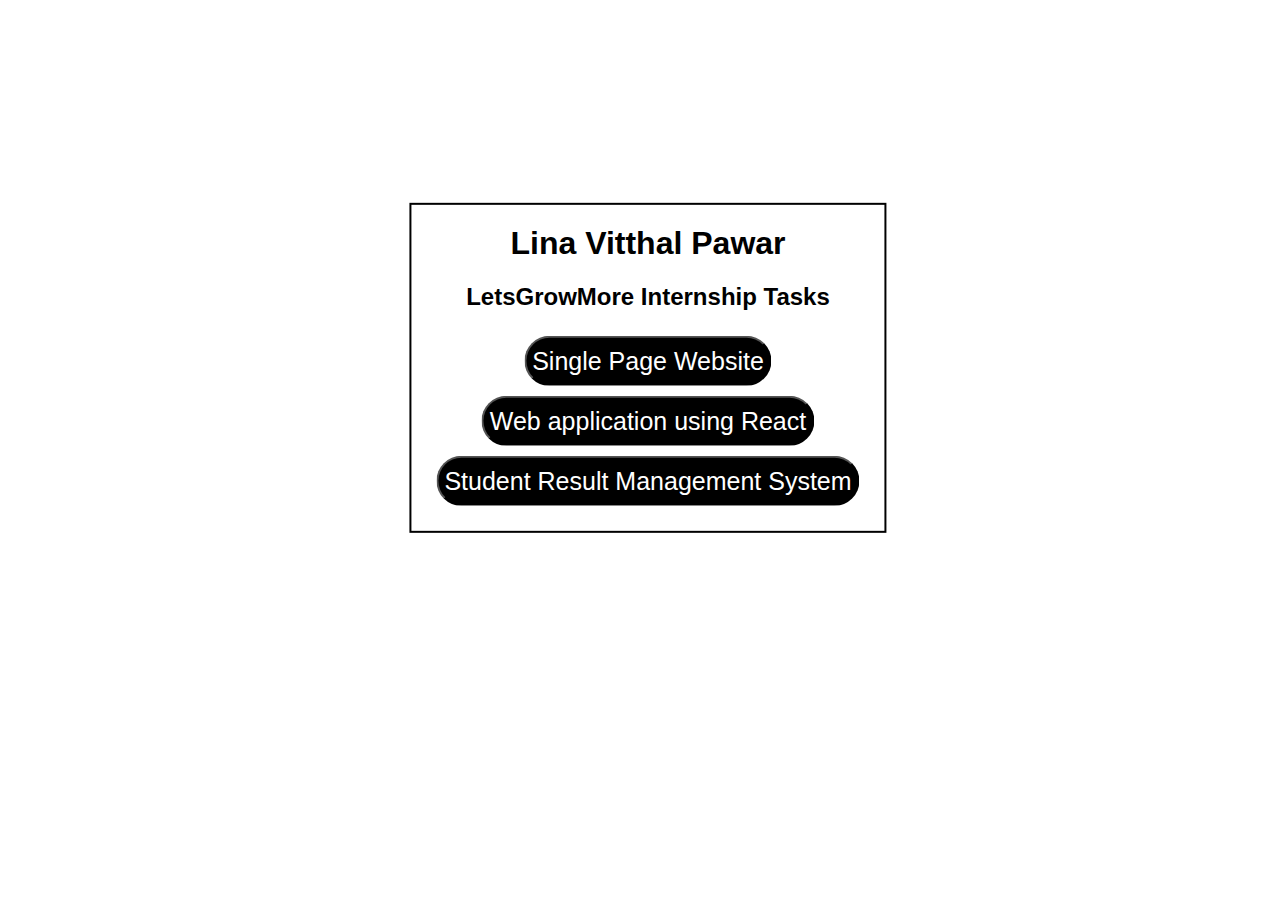
<file: index.html>
<html>
<head>
<title>LGM Tasks</title>
</head>
<style>
body{
	position:absolute;
	top:40%;
	left:50%;
	-ms-transform:translate(-50%, -50%);
	transform:translate(-50%, -50%);
	text-align:center;
	border:2px solid black;
	padding:20px;
	font-family:Arial;
}
button{
	background-color:black;
	color:white;
	font-size:25px;
	border-radius:25px;
	height:50px;
	margin:5px;
}
button:hover {
	background-color:white;
	color:blue;
}
</style>
<body>
<h1>Lina Vitthal Pawar</h1>
<h2>LetsGrowMore Internship Tasks</h3>
<button onclick="location.href = './task-1/task1.html'">Single Page Website</button><br>
<button onclick="location.href = 'https://lgm-task-2.web.app'">Web application using React</button><br>
<button onclick="location.href = './task-3/index.html'">Student Result Management System</button><br>
</body>
</html>
</file>
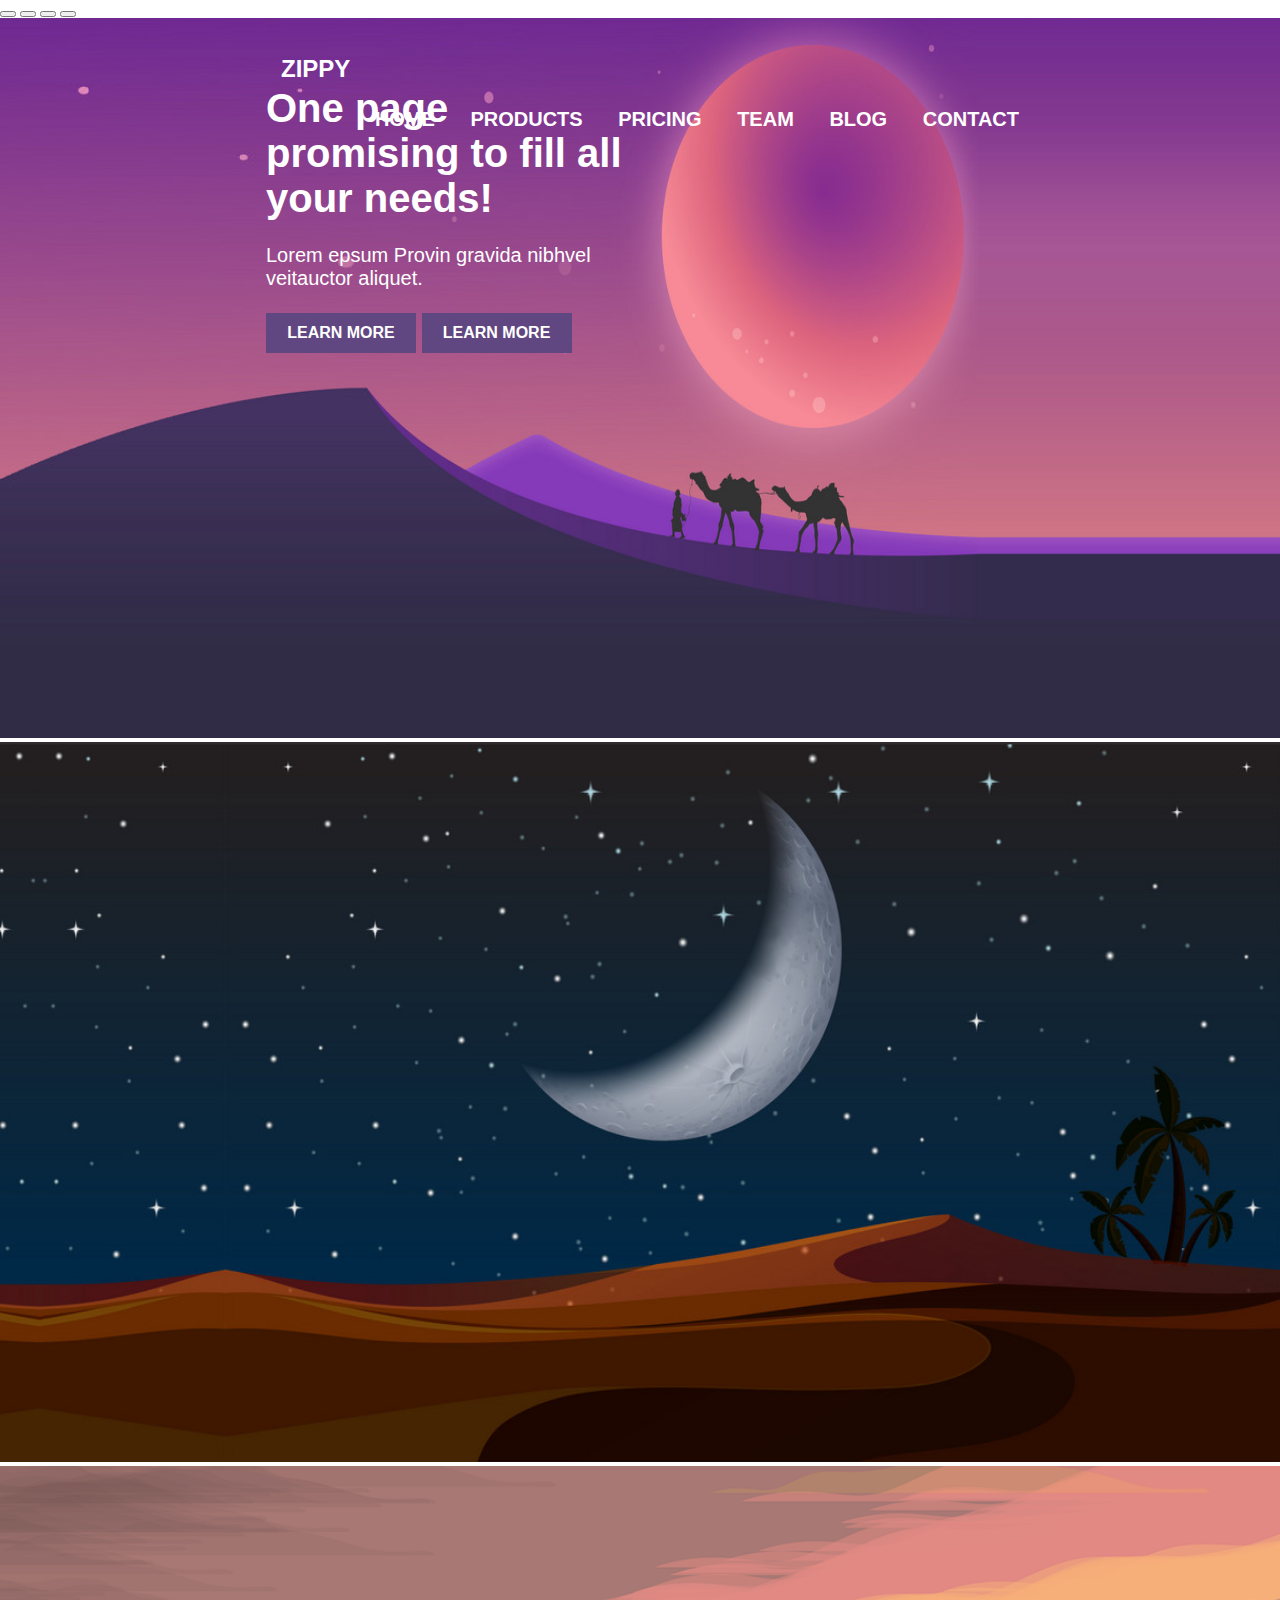
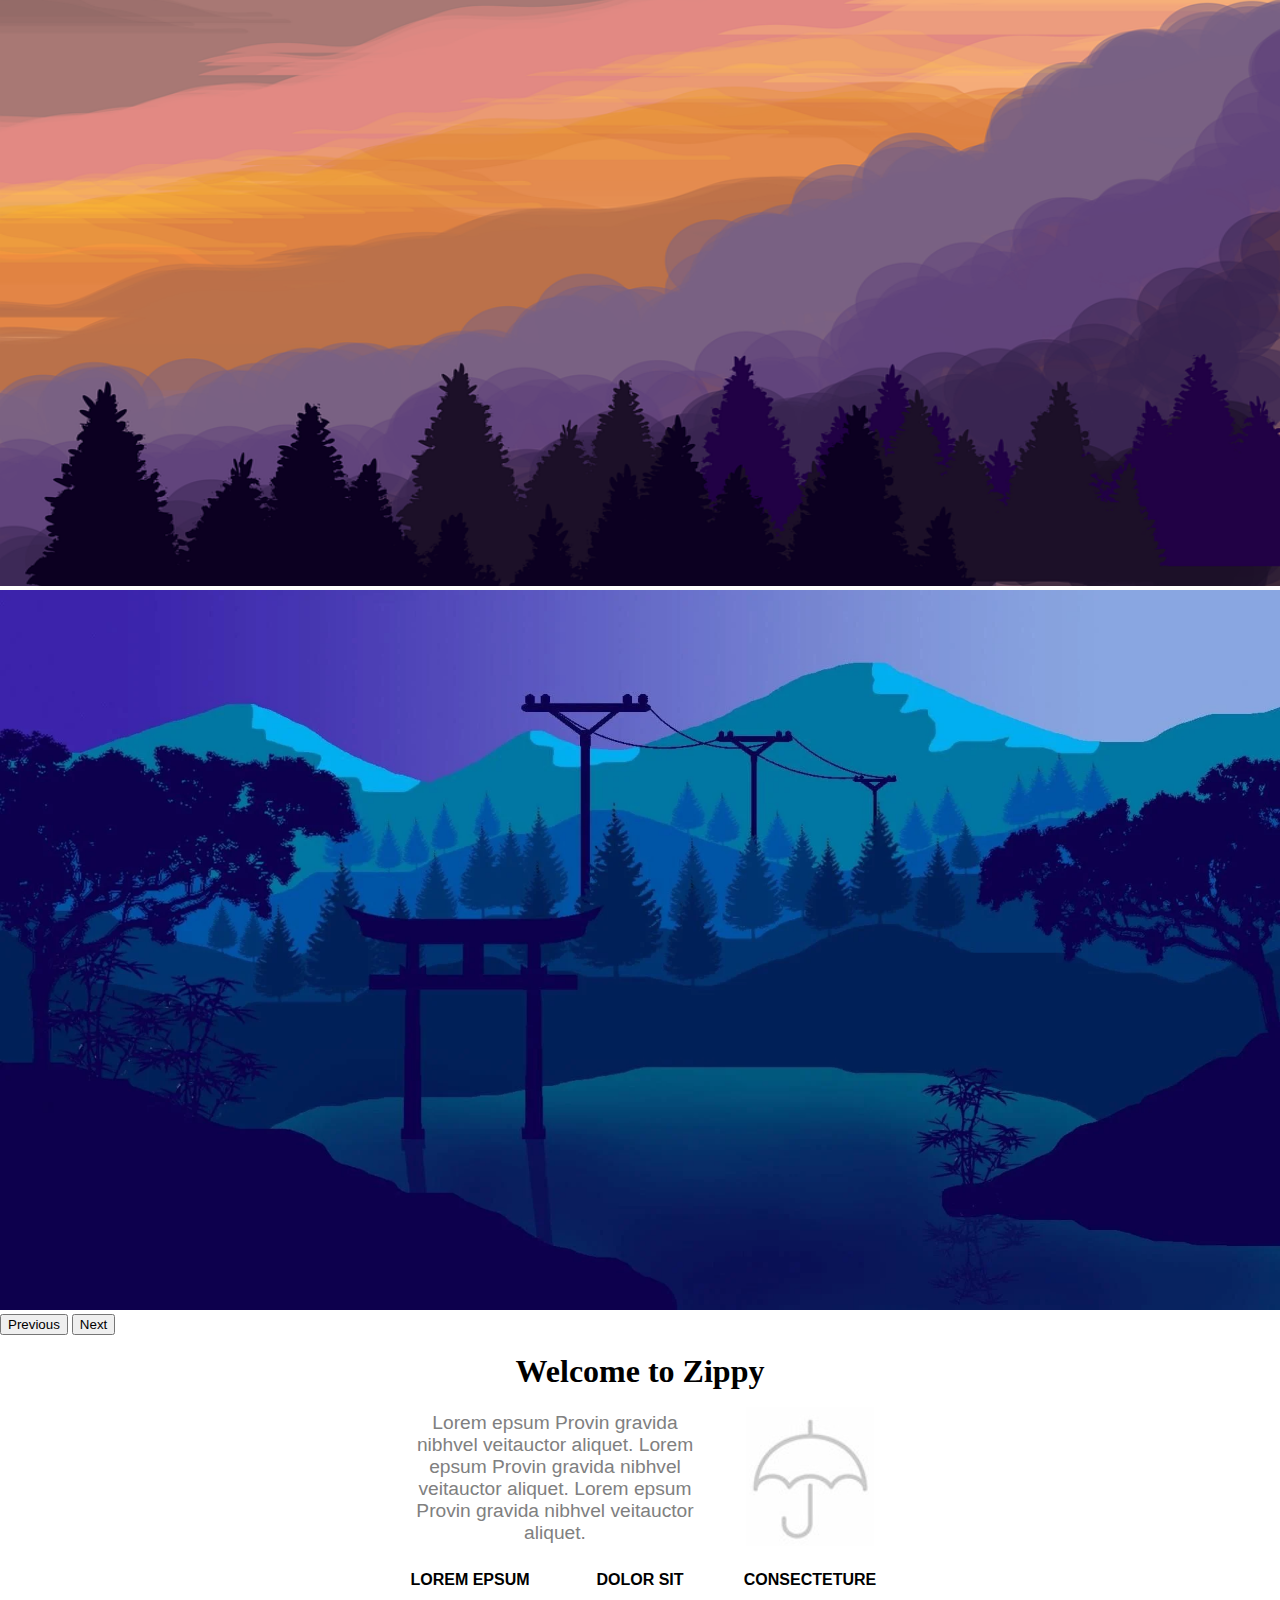
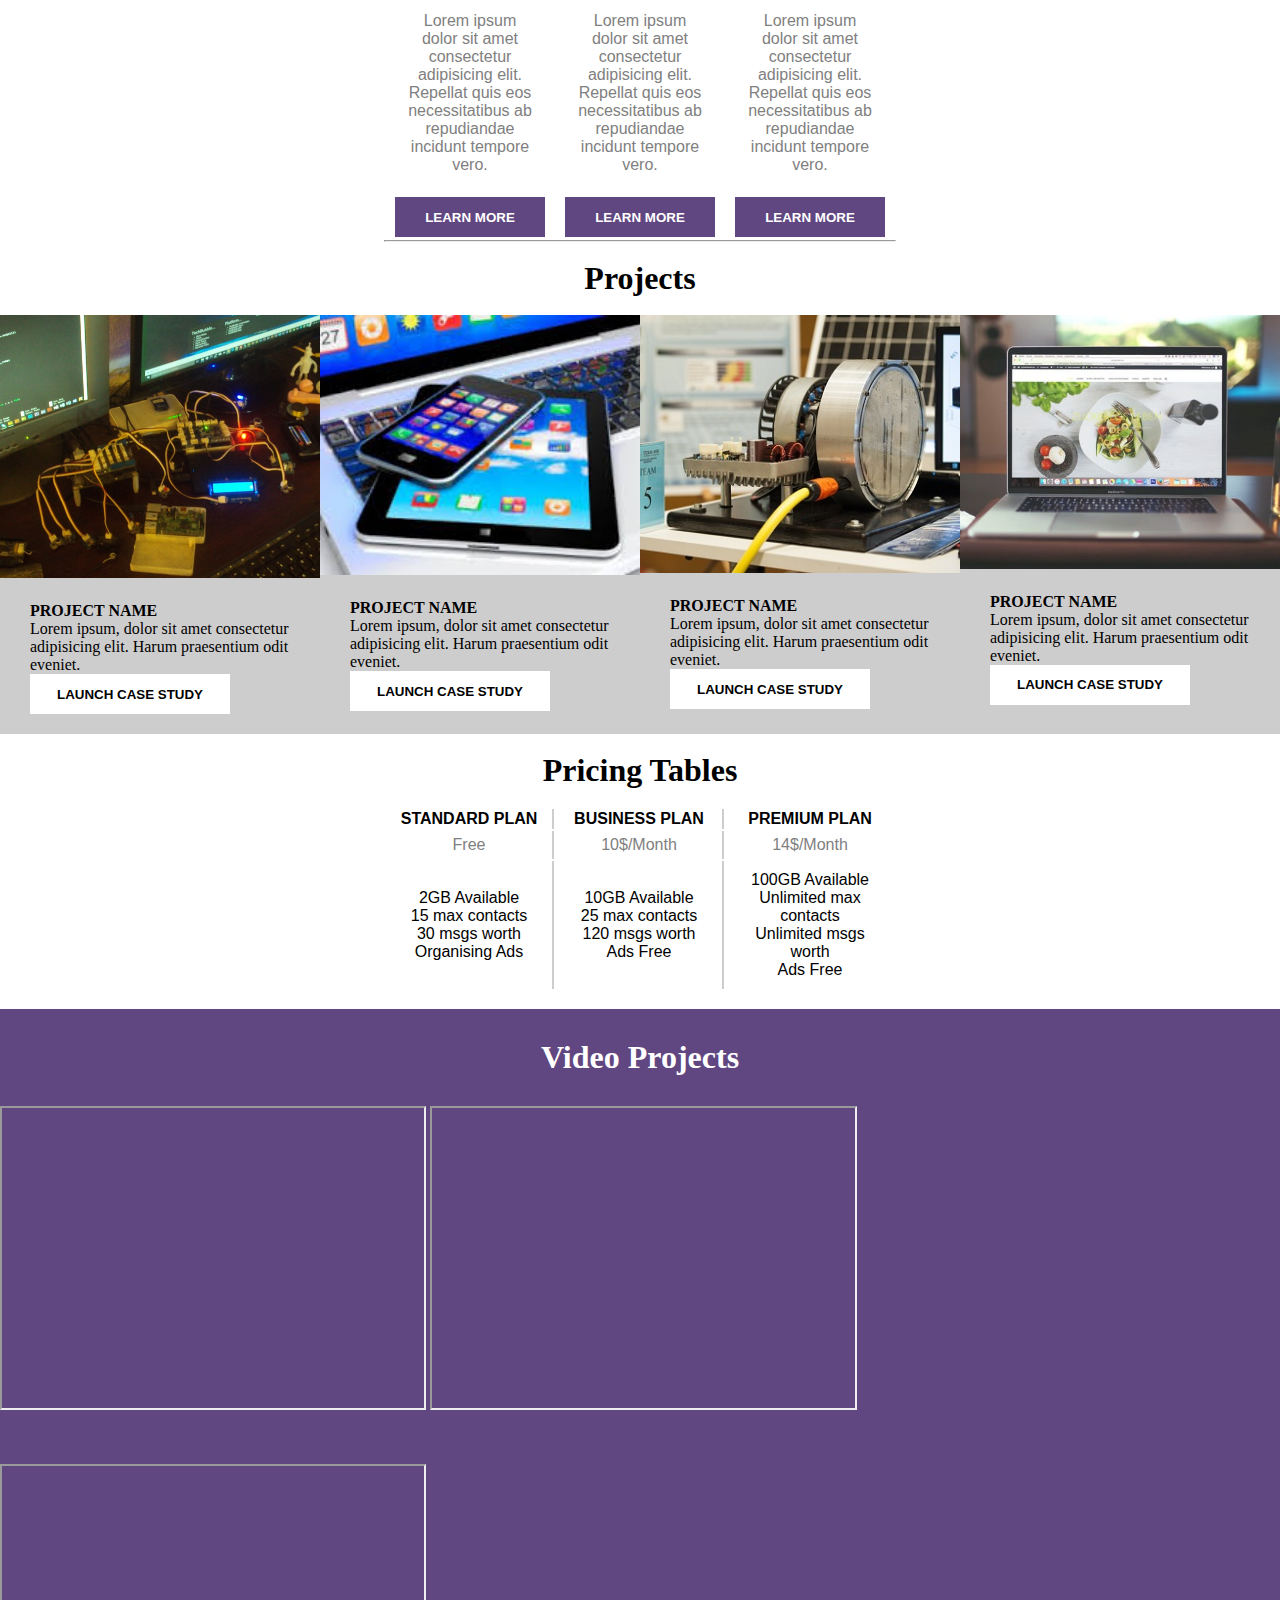
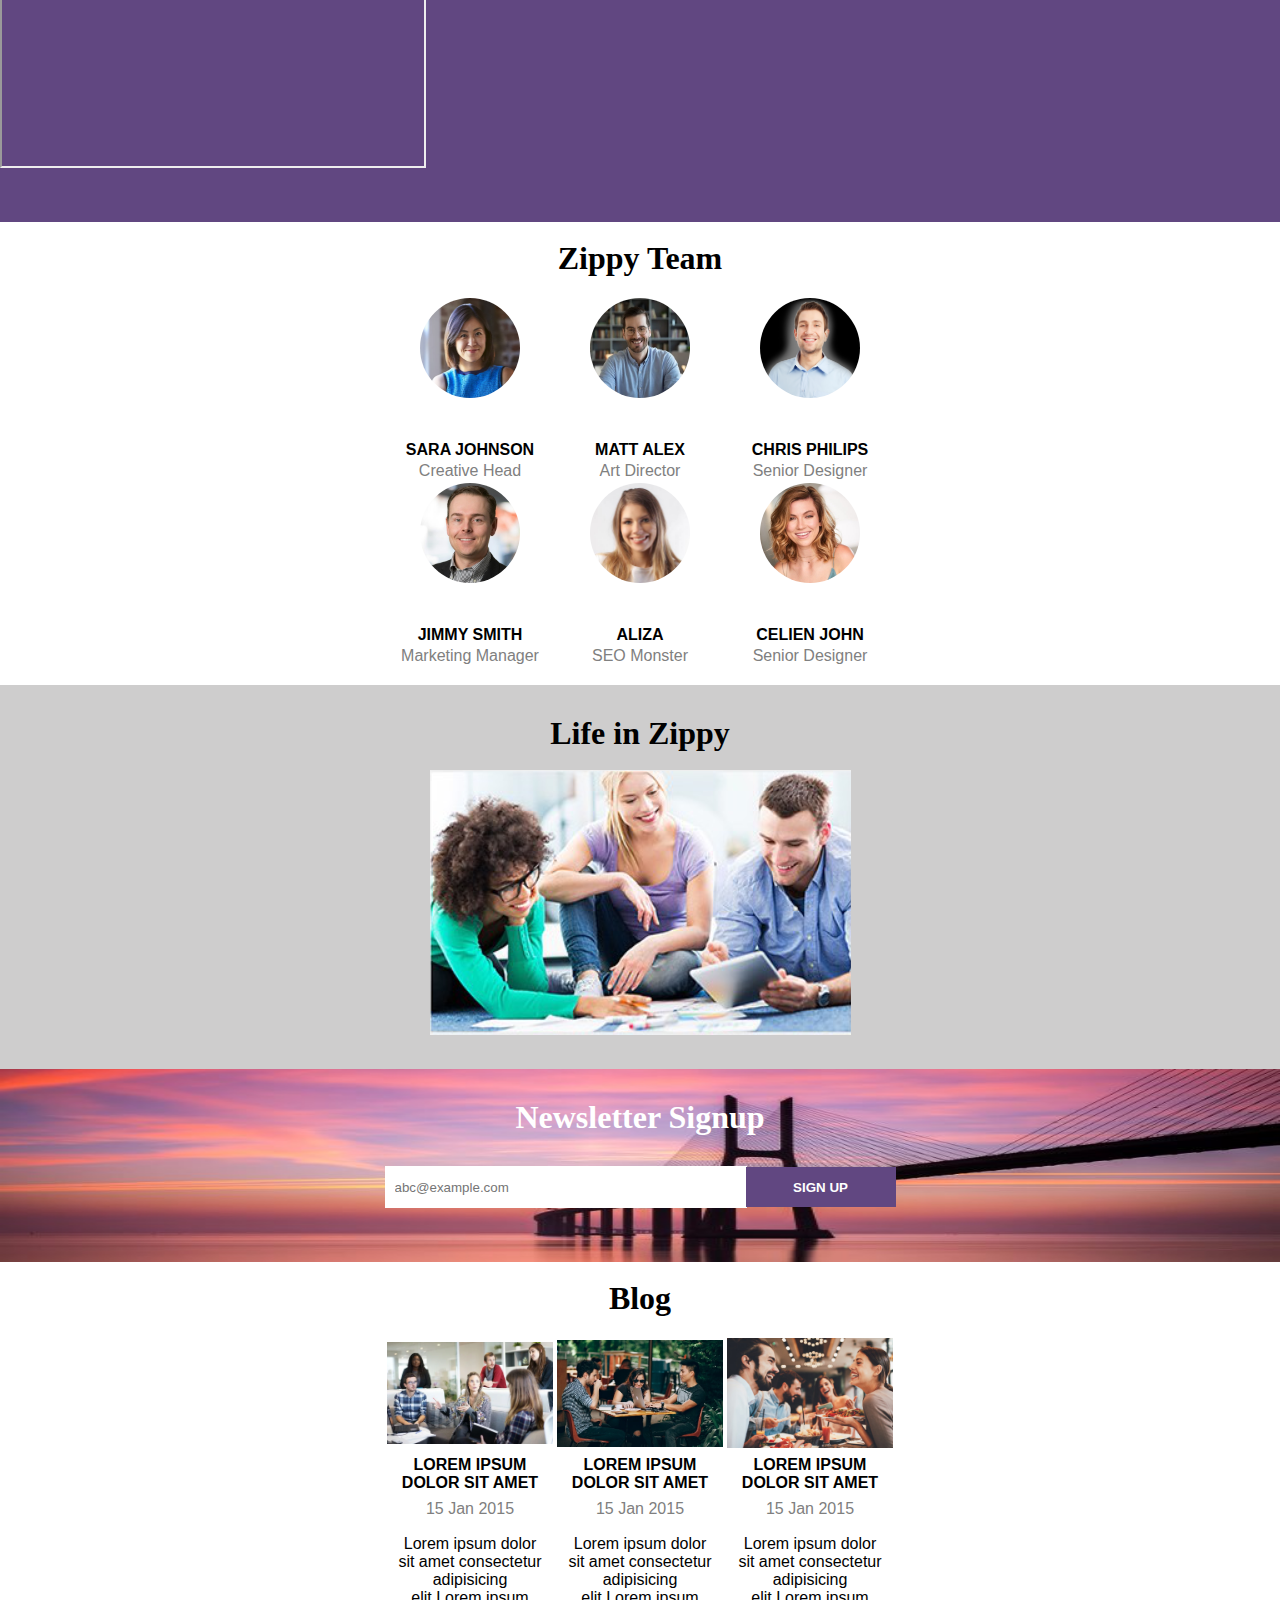
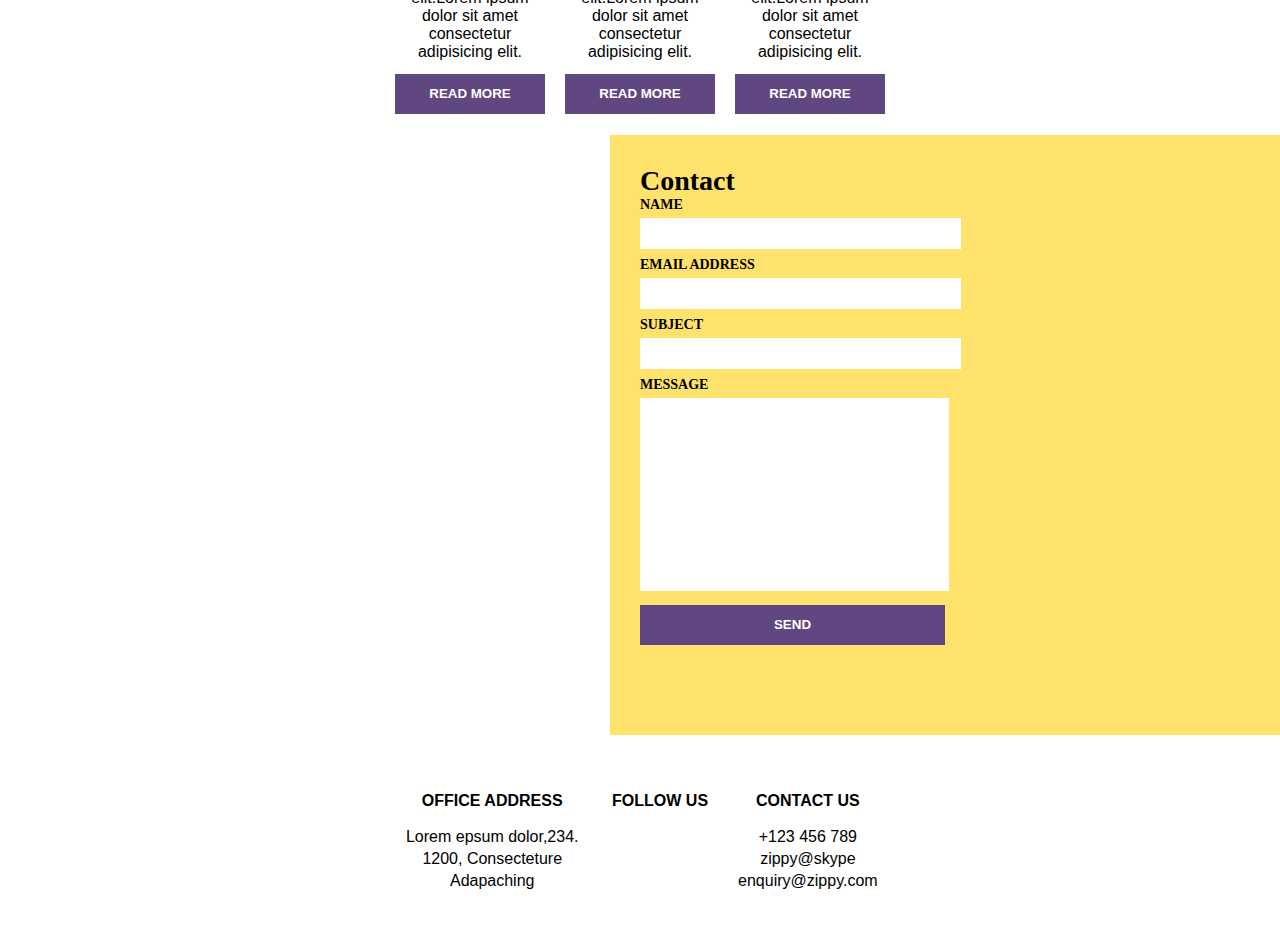
<file: task-1/task1.html>
<!DOCTYPE html>
<head>
    <title>Single page website</title>
    <meta name="viewport" content="width=device-width, initial-scale=1">
    <link rel="stylesheet" href="task1.css">
    <link rel="stylesheet" href="https://use.fontawesome.com/releases/v5.15.4/css/all.css" integrity="sha384-DyZ88mC6Up2uqS4h/KRgHuoeGwBcD4Ng9SiP4dIRy0EXTlnuz47vAwmeGwVChigm" crossorigin="anonymous">
    <link href="https://cdn.jsdelivr.net/npm/bootstrap@5.1.0/dist/css/bootstrap.min.css" rel="stylesheet" integrity="sha384-KyZXEAg3QhqLMpG8r+8fhAXLRk2vvoC2f3B09zVXn8CA5QIVfZOJ3BCsw2P0p/We" crossorigin="anonymous">
</head>
<body>
    <script src="https://cdn.jsdelivr.net/npm/bootstrap@5.1.0/dist/js/bootstrap.bundle.min.js" integrity="sha384-U1DAWAznBHeqEIlVSCgzq+c9gqGAJn5c/t99JyeKa9xxaYpSvHU5awsuZVVFIhvj" crossorigin="anonymous"></script>
    <div id="myCarousel" class="carousel slide" data-bs-ride="carousel">
        <div class="carousel-indicators">
          <button type="button" data-bs-target="#myCarousel" data-bs-slide-to="0" class="active" aria-current="true" aria-label="Slide 1"></button>
          <button type="button" data-bs-target="#myCarousel" data-bs-slide-to="1" aria-label="Slide 2"></button>
          <button type="button" data-bs-target="#myCarousel" data-bs-slide-to="2" aria-label="Slide 3"></button>
          <button type="button" data-bs-target="#myCarousel" data-bs-slide-to="3" aria-label="Slide 4"></button>
        </div>
        <div class="carousel-inner">
          <div class="carousel-item active">
            <img src="c1.png" alt="image">
          </div>
          <div class="carousel-item">
            <img src="c2.png" alt="image">
          </div>
          <div class="carousel-item">
            <img src="c3.png" alt="image">
          </div>
          <div class="carousel-item">
            <img src="c4.png" alt="image">
          </div>
        </div>
        <button class="carousel-control-prev" type="button" data-bs-target="#myCarousel" data-bs-slide="prev">
          <span class="carousel-control-prev-icon" aria-hidden="true"></span>
          <span class="visually-hidden">Previous</span>
        </button>
        <button class="carousel-control-next" type="button" data-bs-target="#myCarousel" data-bs-slide="next">
          <span class="carousel-control-next-icon" aria-hidden="true"></span>
          <span class="visually-hidden">Next</span>
        </button>
    </div>
    <div class="content">
        <nav class="navbar">
            <a href="#" style="float:left;font-size: 24px;">ZIPPY</a>
            <div style="float: right;padding-top:10px;">
                <a href="#home">HOME</a>
                <a href="#products">PRODUCTS</a>
                <a href="#pricing">PRICING</a>
                <a href="#team">TEAM</a>
                <a href="#blog">BLOG</a>
                <a href="#contact">CONTACT</a>
            </div>
        </nav><br><br>
        <h1 style="text-align: left;">One page promising to fill all your needs!</h1><br>
        <p>Lorem epsum Provin gravida nibhvel veitauctor aliquet.</p><br>
         <button class="purple" style="font-size:16px">LEARN MORE</button>
         <button class="purple" style="font-size: 16px;">LEARN MORE</button>
    </div><br>
    <h1>Welcome to Zippy</h1>
    <div class="block">
        <table>
            <tbody>
                <tr>
                    <td colspan="2" style="font-size: larger;" class="grey">Lorem epsum Provin gravida nibhvel veitauctor aliquet. Lorem epsum Provin gravida nibhvel veitauctor aliquet. Lorem epsum Provin gravida nibhvel veitauctor aliquet.</td>
                    <td><img src="umbrella.png"></td>
                </tr>
                <tr>
                    <td><i class="circleicons fas fa-bell fa-2x"></i></td>
                    <td><i class="circleicons fas fa-envelope fa-2x"></i></td>
                    <td><i class="circleicons fas fa-box fa-2x"></i></td>
                </tr>
                <tr>
                    <th>LOREM EPSUM</th>
                    <th>DOLOR SIT</th>
                    <th>CONSECTETURE</th>
                </tr>
                <tr>
                    <td width="33.33%" class="grey">Lorem ipsum dolor sit amet consectetur adipisicing elit. Repellat quis eos necessitatibus ab repudiandae incidunt tempore vero.</td>
                    <td width="33.33%" class="grey">Lorem ipsum dolor sit amet consectetur adipisicing elit. Repellat quis eos necessitatibus ab repudiandae incidunt tempore vero.</td>
                    <td width="33.33%" class="grey">Lorem ipsum dolor sit amet consectetur adipisicing elit. Repellat quis eos necessitatibus ab repudiandae incidunt tempore vero.</td>
                </tr>
                <tr>
                    <td> <button class="purple">LEARN MORE</button></td>
                    <td> <button class="purple">LEARN MORE</button></td>
                    <td> <button class="purple">LEARN MORE</button></td>
                </tr>
            </tbody>
        </table>
        <hr>
    </div><br>
    <h1>Projects</h1><br>
    <div class="projects" id="projects">
        <section class="project">
            <img src="p1.png" width="100%">
            <p style="padding-top: 20px;"><b>PROJECT NAME</b></p>
            <p>Lorem ipsum, dolor sit amet consectetur adipisicing elit. Harum praesentium odit eveniet.</p>
            <button class="purple" style="width: 200px;margin-left: 30px;color: black;background-color: white;">LAUNCH CASE STUDY</button>
        </section>
        <section class="project">
            <img src="p2.png" width="100%">
            <p style="padding-top: 20px;"><b>PROJECT NAME</b></p>
            <p>Lorem ipsum, dolor sit amet consectetur adipisicing elit. Harum praesentium odit eveniet.</p>
            <button class="purple" style="width: 200px;margin-left: 30px;color: black;background-color: white;">LAUNCH CASE STUDY</button>
        </section>
        <section class="project">
            <img src="p3.png" width="100%">
            <p style="padding-top: 20px;"><b>PROJECT NAME</b></p>
            <p>Lorem ipsum, dolor sit amet consectetur adipisicing elit. Harum praesentium odit eveniet.</p>
            <button class="purple" style="width: 200px;margin-left: 30px;color: black;background-color: white;">LAUNCH CASE STUDY</button>
        </section>
        <section class="project">
            <img src="p4.png" width="100%">
            <p style="padding-top: 20px;"><b>PROJECT NAME</b></p>
            <p>Lorem ipsum, dolor sit amet consectetur adipisicing elit. Harum praesentium odit eveniet.</p>
            <button class="purple" style="width: 200px;margin-left: 30px;color: black;background-color: white;">LAUNCH CASE STUDY</button>
        </section>
    </div>
    <br>
    <h1 id="pricing">Pricing Tables</h1><br>
    <div class="block">
        <table width=100%>
            <tbody>
                <tr>
                    <th style="border-right: 2px solid rgb(206, 205, 205);" width="33.33%">STANDARD PLAN</th>
                    <th style="border-right: 2px solid rgb(206, 205, 205);" width="33.33%">BUSINESS PLAN</th>
                    <th width="33.33%">PREMIUM PLAN</th>
                </tr>
                <tr class="grey">
                    <td style="border-right: 2px solid rgb(206, 205, 205);padding: 5px;">Free</td>
                    <td style="border-right: 2px solid rgb(206, 205, 205);padding: 5px;">10$/Month</td>
                    <td style="padding: 5px;">14$/Month</td>
                </tr>
                <tr>
                    <td style="border-right: 2px solid rgb(206, 205, 205);padding: 10px;">
                        <p>2GB Available</p>
                        <p>15 max contacts</p>
                        <p>30 msgs worth</p>
                        <p>Organising Ads</p>
                    </td>
                    <td style="border-right: 2px solid rgb(206, 205, 205);padding: 10px;">
                        <p>10GB Available</p>
                        <p>25 max contacts</p>
                        <p>120 msgs worth</p>
                        <p>Ads Free</p>
                    </td>
                    <td style="padding: 10px;">
                        <p>100GB Available</p>
                        <p>Unlimited max contacts</p>
                        <p>Unlimited msgs worth</p>
                        <p>Ads Free</p>
                    </td>
                </tr>
            </tbody>
        </table>
    </div>
    <br>
    <div class="videos">
        <h1 style="color: white;padding: 30px;">Video Projects</h1>
        <iframe src="https://www.youtube.com/embed/Q33KBiDriJY" width="33%" height="300px"></iframe>
        <iframe src="https://www.youtube.com/embed/aS__9RbCyHg" width="33%" height="300px"></iframe>
        <iframe src="https://www.youtube.com/embed/nW1QQj7XBVM" width="33%" height="300px"></iframe>
    </div>
    <br>
    <h1 id="team">Zippy Team</h1><br>
    <div class="block">
        <table width=100%>
            <tbody>
                <tr>
                    <td>
                        <img src="t1.png" height="100px" width="100px" class="profile">
                        <div class="profileicons">
                            <i class="fab fa-facebook-f"></i>
                            <i class="fab fa-twitter"></i>
                            <i class="fab fa-google-plus-g"></i>
                        </div>
                    </td>
                    <td>
                        <img src="t2.png" height="100px" width="100px" class="profile">
                        <div class="profileicons">
                            <i class="fab fa-facebook-f"></i>
                            <i class="fab fa-twitter"></i>
                            <i class="fab fa-google-plus-g"></i>
                        </div>
                    </td>
                    <td>
                        <img src="t3.png" height="100px" width="100px" class="profile">
                        <div class="profileicons">
                            <i class="fab fa-facebook-f"></i>
                            <i class="fab fa-twitter"></i>
                            <i class="fab fa-google-plus-g"></i>
                        </div>
                    </td>
                </tr>
                <tr>
                    <th>SARA JOHNSON</th>
                    <th>MATT ALEX</th>
                    <th>CHRIS PHILIPS</th>
                </tr>
                <tr class="grey">
                    <td style="padding:0;">Creative Head</td>
                    <td style="padding:0;">Art Director</td>
                    <td style="padding:0;">Senior Designer</td>
                </tr>
                <tr>
                    <td>
                        <img src="t4.png" height="100px" width="100px" class="profile">
                        <div class="profileicons">
                            <i class="fab fa-facebook-f"></i>
                            <i class="fab fa-twitter"></i>
                            <i class="fab fa-google-plus-g"></i>
                        </div>
                    </td>
                    <td>
                        <img src="t5.png" height="100px" width="100px" class="profile">
                        <div class="profileicons">
                            <i class="fab fa-facebook-f"></i>
                            <i class="fab fa-twitter"></i>
                            <i class="fab fa-google-plus-g"></i>
                        </div>
                    </td>
                    <td>
                        <img src="t6.png" height="100px" width="100px" class="profile">
                        <div class="profileicons">
                            <i class="fab fa-facebook-f"></i>
                            <i class="fab fa-twitter"></i>
                            <i class="fab fa-google-plus-g"></i>
                        </div>
                    </td>
                </tr>
                <tr>
                    <th>JIMMY SMITH</th>
                    <th>ALIZA</th>
                    <th>CELIEN JOHN</th>
                </tr>
                <tr class="grey">
                    <td style="padding:0;">Marketing Manager</td>
                    <td style="padding:0;">SEO Monster</td>
                    <td style="padding:0;">Senior Designer</td>
                </tr>
            </tbody>
        </table>
    </div>
    <br>
    <div style="background-color: rgb(206, 205, 205);padding: 30px;" align="center">
        <h1>Life in Zippy</h1><br>
        <img src="l1.png">
    </div>
    <div align="center" style="background-image: url('signupbg.png');background-repeat: no-repeat;background-size: 100vw 100%;">
        <h1 style="padding: 30px;color: white;">Newsletter Signup</h1>
        <input type="text" placeholder="abc@example.com" style="height: 40px;width:350px;border:none;padding-left: 10px;">
        <button class="purple" style="margin-left:-5px">SIGN UP</button><br><br><br><br>
    </div>
    <br>
    <h1 id="blog">Blog</h1><br>
    <div class="block">
        <table width=100%>
            <tbody>
                <tr>
                    <td><img src="b1.png" width=100%></td>
                    <td><img src="b2.png" width=100%></td>
                    <td><img src="b3.png" width=100%></td>
                </tr>
                <tr>
                    <th width="33.33%">LOREM IPSUM DOLOR SIT AMET</th>
                    <th width="33.33%">LOREM IPSUM DOLOR SIT AMET</th>
                    <th width="33.33%">LOREM IPSUM DOLOR SIT AMET</th>
                </tr>
                <tr class="grey">
                    <td style="padding: 5px;">15 Jan 2015</td>
                    <td style="padding: 5px;">15 Jan 2015</td>
                    <td style="padding: 5px;">15 Jan 2015</td>
                </tr>
                <tr>
                    <td style="color: black;padding: 10px;">
                        Lorem ipsum dolor sit amet consectetur adipisicing elit.Lorem ipsum dolor sit amet consectetur adipisicing elit. </td>
                    <td style="color: black;padding: 10px;">
                        Lorem ipsum dolor sit amet consectetur adipisicing elit.Lorem ipsum dolor sit amet consectetur adipisicing elit. </td>
                    <td style="color: black;padding: 10px;">
                        Lorem ipsum dolor sit amet consectetur adipisicing elit.Lorem ipsum dolor sit amet consectetur adipisicing elit. </td>
                </tr>
                <tr>
                    <td> <button class="purple">READ MORE</button></td>
                    <td> <button class="purple">READ MORE</button></td>
                    <td> <button class="purple">READ MORE</button></td>
                </tr>
            </tbody>
        </table>
    </div>
    <br>
    <div style="display: flex;" id="contact">
        <iframe width="50%" height="600px" src="https://www.google.com/maps/embed?pb=!1m14!1m8!1m3!1d945.0909133092185!2d72.8732751!3d18.6476705!3m2!1i1024!2i768!4f13.1!3m3!1m2!1s0x3be87a40730d0525%3A0x5a878c030d2a27c1!2sCooperative%20Court.!5e0!3m2!1sen!2sin!4v1631795413559!5m2!1sen!2sin" style="border:0;" allowfullscreen=""></iframe>
        <div class="contact">
            <h1 style="text-align: left;">Contact</h1>
            <label>NAME</label><br>
            <input><br>
            <label>EMAIL ADDRESS</label><br>
            <input><br>
            <label>SUBJECT</label><br>
            <input><br>
            <label>MESSAGE</label><br>
            <textarea style="width:50%;height:35%;border:none;resize: none;margin-top:5px;"></textarea><br>
            <button class="purple" style="width:50%;margin-top:10px;">SEND</button>
        </div>
    </div>
    <br><br><br>
    <div class="block">
        <table width=100% class="footericons">
            <tbody>
                <tr>
                    <th style="padding-bottom:15px">OFFICE ADDRESS</th>
                    <th style="padding-bottom:15px">FOLLOW US</th>
                    <th style="padding-bottom:15px">CONTACT US</th>
                </tr>
                <tr>
                    <td style="color:black">Lorem epsum dolor,234.</td>
                    <td><i class="fab fa-behance"></i><i class="fab fa-twitter"></i><i class="fab fa-linkedin-in"></i></td>
                    <td style="color:black">+123 456 789</td>
                </tr>
                <tr>
                    <td>1200, Consecteture</td>
                    <td><i class="fab fa-facebook-f"></i><i class="fab fa-google-plus-g"></i><i class="fab fa-tumblr"></i></td>
                    <td style="color:black">zippy@skype</td>
                </tr>
                <tr>
                    <td style="color:black">Adapaching</td>
                    <td></td>
                    <td style="color:black">enquiry@zippy.com</td>
                </tr>
            </tbody>
        </table>
    </div>
    <br><br><br>
</body>
</file>
<file: task-1/task1.css>
*{margin:0;}
.carousel-item img{
	width: 100vw;
	height: 80vh;
}
.content{
    position: absolute;
	top: 40px;
	left: 20%;
	padding-left: 10px;
	width: 30%;
	font-family:Arial;
	font-size: 20px;
	color: white;	
}
.navbar{
    position: absolute;
	font-family:Arial;
	width:60vw;
}
.navbar a{
	padding:15px;
	color: white;
	text-decoration: none;
	font-weight: bold;
}
.navbar a:hover,.navbar a:active{
	color:#ffe26c;
}
h1{
	text-align: center;
}
.grey{
	color:grey;
	padding:20px;
}
.purple{
	background-color: #614781;
	height: 40px;
	width:150px;
	border:none;
	color:white;
	font-weight: bold;
}
.purple:hover{
	color: black;
	background-color: #ffe26c;
}
.circleicons{
	border-radius: 100%;
	width: 80px;
	height: 80px;
	text-align: center;
	padding-top: 22px;
	color: white;
	background-color: #614781;
}
.block{
	margin-left: auto;
	margin-right: auto;
	width: 40vw;
	font-family:Arial;
}
.block h1{
	text-align: center;
	font-size: 30px;
}
.block table th{
	text-align: center;
}
.block table td{
	text-align: center;
}
.block table td p{
	color:black;
	line-height: initial;
}
.projects{
	display: flex;
}
.project{
	width: 25%;
	background-color: rgb(206, 205, 205);
	padding-bottom: 20px;
}
.project p{
	padding-left: 30px;
	padding-right: 30px;
}
.project:hover{
	background-color: #ffe26c;
}
.project button:hover{
	color: white;
	background-color: #614781;
}
.videos{
	background-color: #614781;
}
.videos iframe{
	margin-right: 0px;
	margin-bottom: 50px;
}
.profile{
	border-radius: 100%;
}
.profileicons{
	text-align: center;
	color: white;
	background-color: #614781;
	height: 100px;
	width: 100px;
	border-radius: 100%;
	opacity: 0;
	position: relative;
	margin-top:-100px;
	margin-left:50px;
	padding-top: 35px;
}
.profileicons i{
	padding: 5px;
	font-size: 18px;
	cursor: pointer;
}
.profile:hover + .profileicons,.profileicons:hover {
	opacity: 0.8;
	z-index: 2;
}
.contact{
	background-color: #ffe26c;
	width:50%;
	padding: 30px;
	font-weight: bold;
	font-size: 14px;
}
.contact input{
	width:50%;
	padding: 8px;
	border:none;
	margin-top:5px;
	margin-bottom: 8px;
}
.footericons i{
	padding:10px;
}
</file>
